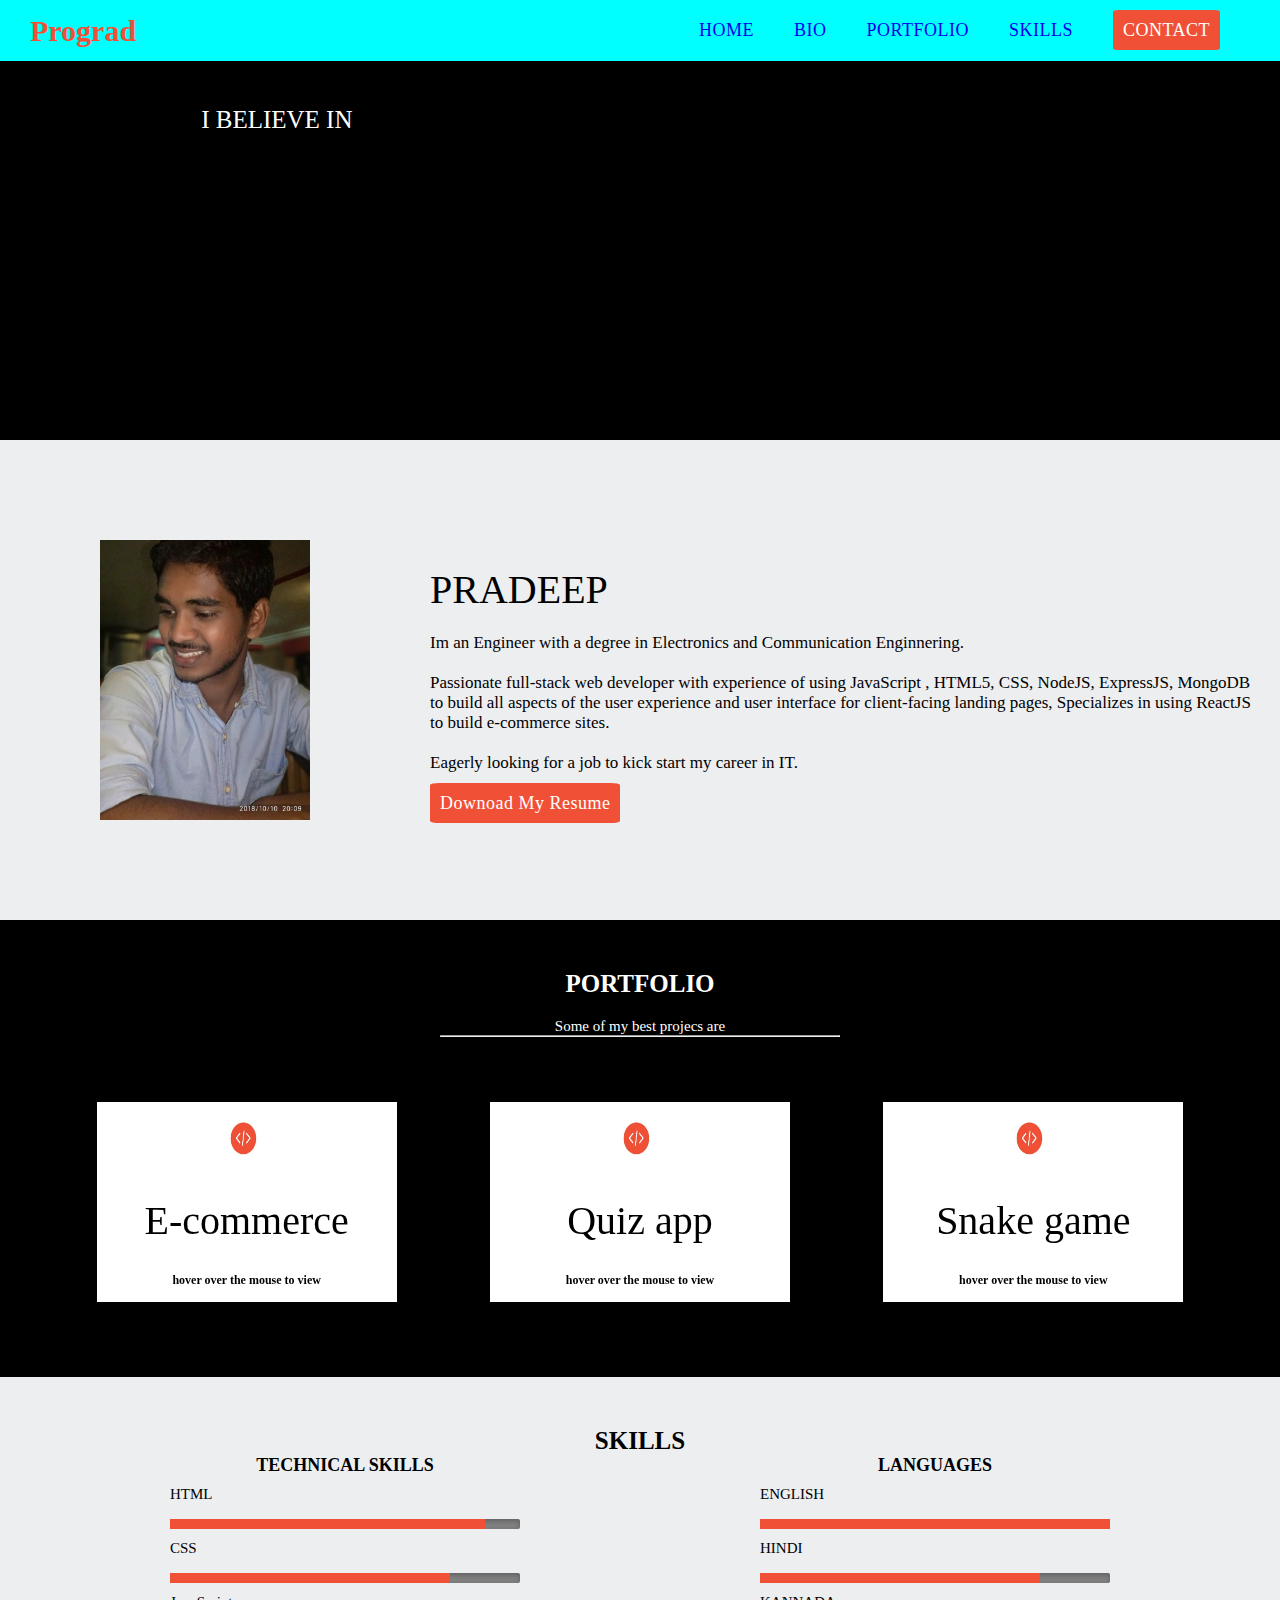
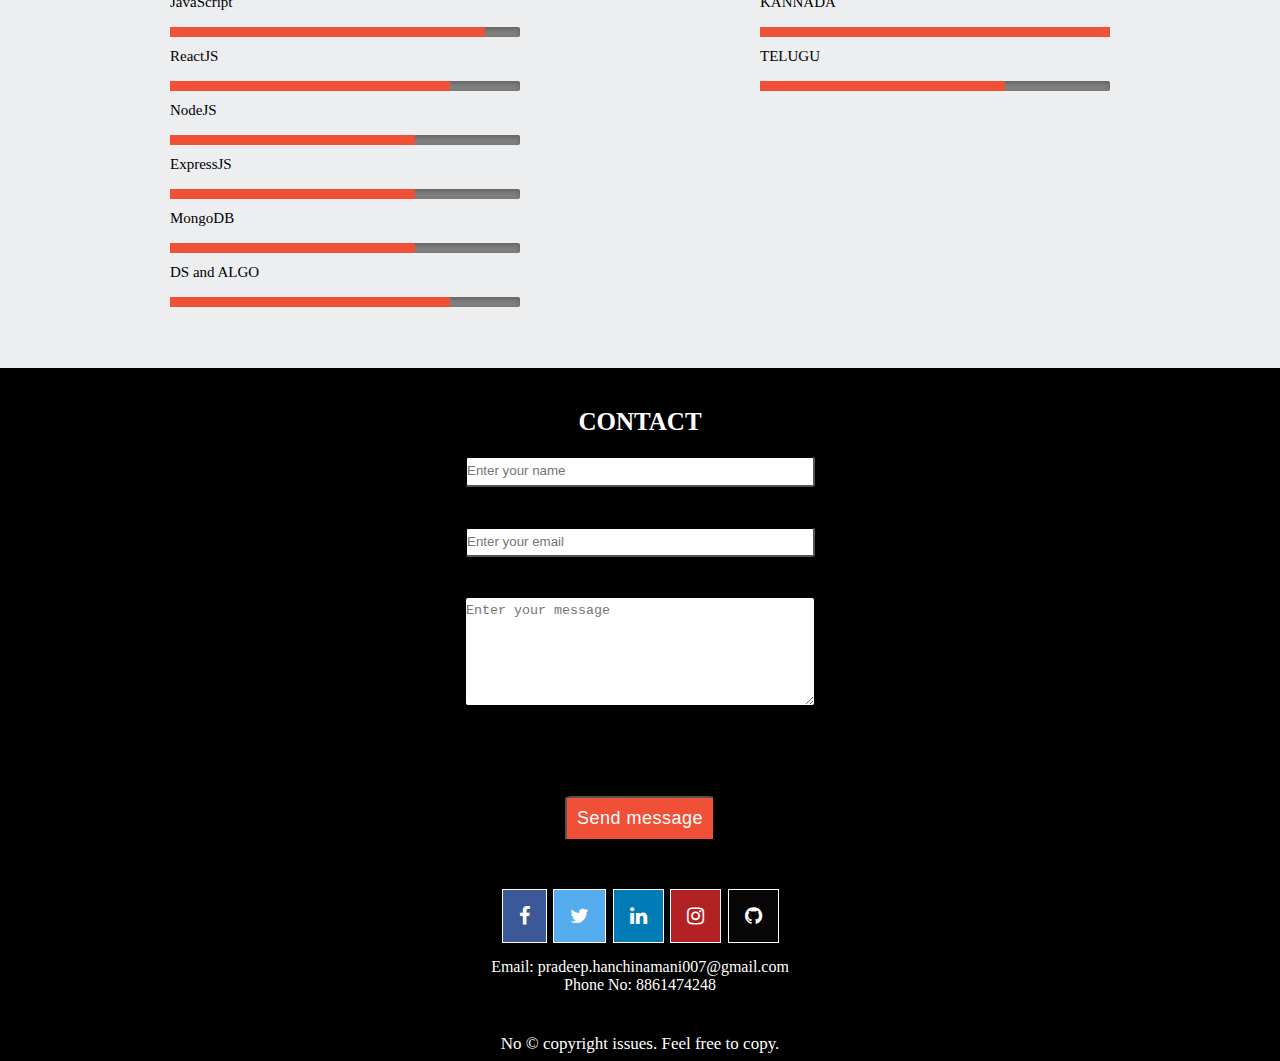
<file: index.html>
<!DOCTYPE html>
<html lang="en">

<head>
    <meta charset="UTF-8" />
    <meta name="viewport" content="width=device-width, initial-scale=1.0" />
    <title>pradeep</title>
    <link rel="stylesheet" href="pradeestyle.css" />
    <link rel="stylesheet" href="https://cdnjs.cloudflare.com/ajax/libs/font-awesome/4.7.0/css/font-awesome.min.css">

</head>

<body>
    <nav class='navbar'>
        <ul>
            <li class="logo-text">Prograd</li>
            <li>
                <ul>
                    <li><a href="#home" class="nav-link">HOME</a></li>
                    <li><a href="#bio" class="nav-link">BIO</a></li>
                    <li><a href="#portfolio" class="nav-link">PORTFOLIO</a></li>
                    <li><a href="#skills" class="nav-link ">SKILLS</a></li>
                    <li><a href="#contact" class="nav-link link-button">CONTACT</a></li>
                </ul>
            </li>
        </ul>
    </nav>
    <header id="home">
        <div>
            <p>I BELIEVE IN</p>
            <h1>LEARN(); PRACTICE();</h1><h1>IMPLEMENT();</h1>
        </div>
    </header>
    <section id="bio">
        <img src="profilepic.jpg" alt="photo" />
        <article>
            <h2>PRADEEP</h2>
            <p>
                Im an Engineer with a degree in Electronics and
                Communication Enginnering.
                <span class="break"></span>
                Passionate full-stack web developer with experience of using JavaScript ,
                HTML5, CSS, NodeJS, ExpressJS, MongoDB to build all aspects of the user experience and user interface for
                client-facing landing pages, Specializes in using ReactJS to build e-commerce
                sites.
                <span class="break"></span>
                Eagerly looking for a job to kick start my career in IT.
            </p>
            <a href="https://drive.google.com/file/d/1t1R54ZGWfoKReX-uDPOGFIlV2vT5Vin1/view?usp=sharing"
                class="link-button">Downoad My Resume</a>
        </article>
    </section>
    <section id="portfolio">
        <h3>PORTFOLIO</h3>
        <span>Some of my best projecs are</span>
        <hr />
        <div id='article'>
            <article>
                <div class="flip-card">
                    <div class="flip-card-inner">
                      <div class="flip-card-front">
                        <img src="logo.jpeg" alt="Avatar" alt="icon" width="40" height="52">
                        <h2>E-commerce</h2>
                        <h4 style='font-size: 1.2em'>hover over the mouse to view </h4>
                      </div>
                      <div class="flip-card-back">
                        <h4>This project aims to build a e-commerce website</h4> 
                        <p>Customers can buy their products and pay their amount via stripe</p>
                      </div>
                    </div>
                  </div>
            </article>
            <article>
                <div class="flip-card">
                    <div class="flip-card-inner">
                      <div class="flip-card-front">
                        <img src="logo.jpeg" alt="Avatar" alt="icon" width="40" height="52">
                        <h2>Quiz app</h2>
                        <h4 style='font-size: 1.2em'>hover over the mouse to view </h4>  
                    </div>
                      <div class="flip-card-back">
                        <h4>yet to update</h4> 
                        <p>comming soon..</p>
                      </div>
                    </div>
                  </div>
            </article>
            <article>
                <div class="flip-card">
                    <div class="flip-card-inner">
                      <div class="flip-card-front">
                        <img src="logo.jpeg" alt="Avatar" alt="icon" width="40" height="52">
                        <h2>Snake game</h2>
                        <h4 style='font-size: 1.2em'>hover over the mouse to view </h4>  
                    </div>
                      <div class="flip-card-back">
                        <h4>This project aims to build a Snake game.</h4> 
                        <p>When snake eats food the scores increases. When sanke touches wall or it's head intesects with it's body the snake dies</p>
                      </div>
                    </div>
                  </div>
            </article>
        </div>
    </section>
    <section id="skills">
        <h3>SKILLS</h3>
        <div id="skills-container1">
            <div>
                <h4>TECHNICAL SKILLS</h4>
                <div>
                    <ul>
                        <li>HTML</li>
                        <li><progress id="HTML" value="90" max="100">100%</progress></li>
                        <li>CSS</li>
                        <li><progress id="CSS" value="80" max="100">70%</progress></li>
                        <li>JavaScript</li>
                        <li><progress id="python" value="90" max="100">90%</progress></li>
                        <li>ReactJS</li>
                        <li><progress id="python" value="80" max="100">80%</progress></li>
                        <li>NodeJS</li>
                        <li><progress id="python" value="70" max="100">90%</progress></li>
                        <li>ExpressJS</li>
                        <li><progress id="python" value="70" max="100">90%</progress></li>
                        <li>MongoDB</li>
                        <li><progress id="python" value="70" max="100">90%</progress></li>
                        <li>DS and ALGO</li>
                        <li><progress id="python" value="80" max="100">90%</progress></li>
                    </ul>
                </div>
            </div>
            <div id=skills-container2">
                <h4>LANGUAGES</h4>

                <div>
                    <ul>
                        <li>ENGLISH</li>
                        <li>
                            <progress id="ENGLISH" value="100" max="100">100%</progress>
                        </li>
                        <li>HINDI</li>
                        <li>
                            <progress id="HINDI" value="80" max="100">100%</progress>
                        </li>
                        <li>KANNADA</li>
                        <li><progress id="TAMIL" value="100" max="100">100%</progress></li>
                        <li>TELUGU</li>
                        <li><progress id="TAMIL" value="70" max="100">100%</progress></li>
                    </ul>
                </div>
            </div>
    </section>
    <footer id="contact">
        <h3>CONTACT</h3>
        <form name='contact' action="POST" data-netlify='true'>
            <input class="input" type="text" name="name" placeholder="Enter your name" />
            <input class="input" type="text" name="email" placeholder="Enter your email" />
            <textarea placeholder="Enter your message" class="input" name="message" rows="4" cols="50"></textarea>
            <div class='input'><div data-netlify-recaptcha="true"></div></div> 
            <input type="button" class="link-button" value="Send message" />
        </form>
        <div id='social'>
            <a href="https://www.facebook.com/pradeep.hanchinamani.3" style="font-size:20px" class="fa fa-facebook"></a>
            <a href="https://twitter.com/PradeepHanchin4" style="font-size:20px" class="fa fa-twitter"></a>
            <a href="https://www.linkedin.com/in/pradeep-hanchinamani-8969351a4/" style="font-size:20px" class="fa fa-linkedin"></a>
            <a href="https://www.instagram.com/pradeep_h17/" style="font-size:20px" class="fa fa-instagram"></a>
            <a href='https://github.com/pradeep177' class="fa fa-github" style="font-size:20px"></a>
        </div>
        <div style='font-size:medium; padding-top:10px'>Email: pradeep.hanchinamani007@gmail.com</div>
        <div style='font-size:medium'>Phone No: 8861474248</div>
        <p style='padding-top:40px; margin-bottom:-53px'> No &copy; copyright issues. Feel free to copy.<p></p>
    </footer>
</body>

</html>
</file>
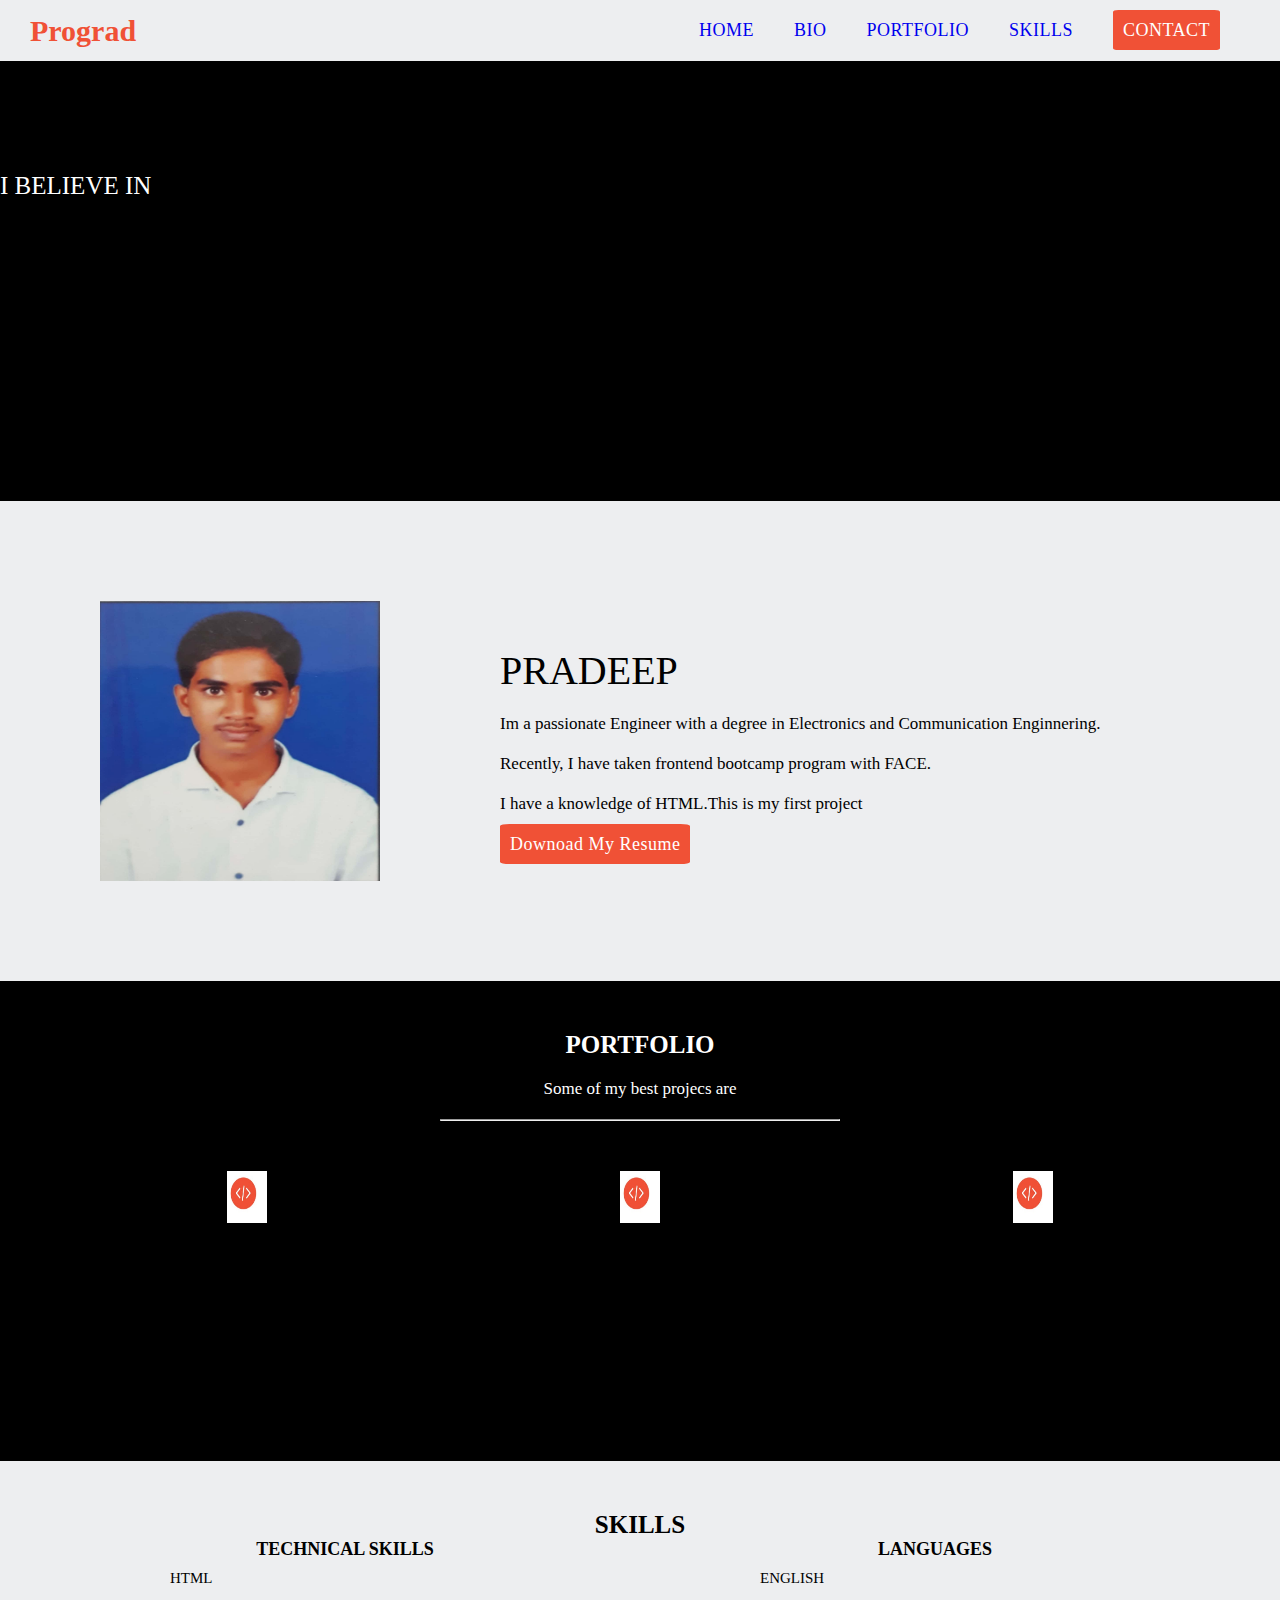
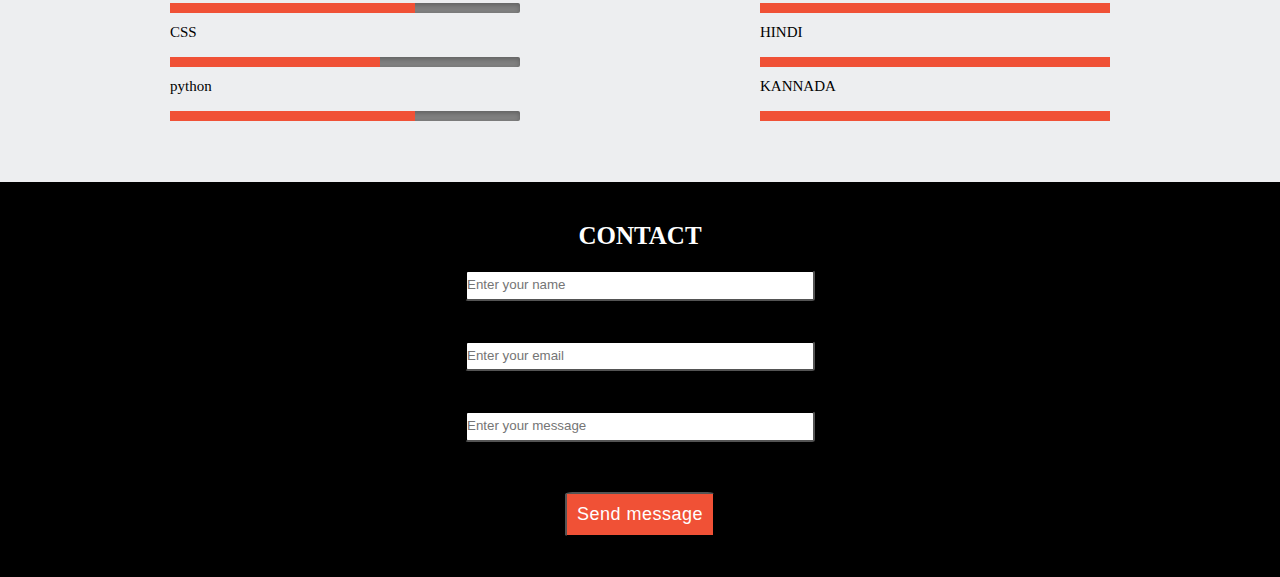
<file: pradeep-profile.html>
<!DOCTYPE html>
<html lang="en">

<head>
    <meta charset="UTF-8" />
    <meta name="viewport" content="width=device-width, initial-scale=1.0" />
    <title>pradeep</title>
    <link rel="stylesheet" href="pradeestyle.css" />
</head>

<body>
    <nav>
        <ul>
            <li class="logo-text">Prograd</li>
            <li>
                <ul>
                    <li><a href="#home" class="nav-link">HOME</a></li>
                    <li><a href="#bio" class="nav-link">BIO</a></li>

                    <li><a href="#portfolio" class="nav-link">PORTFOLIO</a></li>
                    <li><a href="#skills" class="nav-link">SKILLS</a></li>
                    <li><a href="#contact" class="nav-link link-button">CONTACT</a></li>
                </ul>
            </li>
        </ul>
    </nav>
    <header id="home">
        <div>
            <p>I BELIEVE IN</p>
            <h1>LEARN(); PRACTICE(); IMPLEMENT();</h1>
        </div>
    </header>
    <section id="bio">
        <img src="pradeep pic.jpg" alt="photo" />
        <article>
            <h2>PRADEEP</h2>
            <p>
                Im a passionate Engineer with a degree in Electronics and
                Communication Enginnering.
                <span class="break"></span>
                Recently, I have taken frontend bootcamp program with FACE.
                <span class="break"></span>
                I have a knowledge of HTML.This is my first project
            </p>
            <a href="https://drive.google.com/file/d/1D0GhumCF_8OxDO1vskKFT5R5WPGxMHd3/view?usp=sharing"
                class="link-button">Downoad My Resume</a>
        </article>
    </section>
    <section id="portfolio">
        <h3>PORTFOLIO</h3>
        <p>Some of my best projecs are</p>
        <hr />
        <div>
            <article>
                <img src="logo.jpeg" alt="icon" width="40" height="52" />
                <h4>PERSONAL BLOG</h4>
                <p>A blog where I pen my own thoughts on programming</p>
            </article>
            <article>
                <img src="logo.jpeg" alt="icon" width="40" height="52" />
                <h4>TIC TAC TOE</h4>
                <p>Complete Tic Tac Toe game along with GUI</p>
            </article>
            <article>
                <img src="logo.jpeg" alt="icon" width="40" height="52" />
                <h4>TIME TABLE GENERATOR</h4>
                <p>A web app for automatic timetable generation</p>
            </article>
        </div>
    </section>
    <section id="skills">
        <h3>SKILLS</h3>
        <div id="skills-container1">
            <div>
                <h4>TECHNICAL SKILLS</h4>
                <div>
                    <ul>
                        <li>HTML</li>
                        <li><progress id="HTML" value="70" max="100">70%</progress></li>
                        <li>CSS</li>
                        <li><progress id="CSS" value="60" max="100">70%</progress></li>
                        <li>python</li>
                        <li><progress id="python" value="70" max="100">70%</progress></li>
                    </ul>
                </div>
            </div>
            <div id=skills-container2">
                <h4>LANGUAGES</h4>

                <div>
                    <ul>
                        <li>ENGLISH</li>
                        <li>
                            <progress id="ENGLISH" value="100" max="100">100%</progress>
                        </li>
                        <li>HINDI</li>
                        <li>
                            <progress id="HINDI" value="100" max="100">100%</progress>
                        </li>
                        <li>KANNADA</li>
                        <li><progress id="TAMIL" value="100" max="100">100%</progress></li>
                    </ul>
                </div>
            </div>
    </section>
    <footer id="contact">
        <h3>CONTACT</h3>
        <form action="">
            <input class="input" type="text" placeholder="Enter your name" />
            <input class="input" type="text" placeholder="Enter your email" />
            <input class="input" type="text" placeholder="Enter your message" />
            <input type="button" class="link-button" value="Send message" />
        </form>
    </footer>
</body>

</html>
</file>
<file: pradeestyle.css>
@import url('https://fonts.googleapis.com/css2?family=Nunito+Sans:wght@200;400;700;800&display=swap');
@import url('https://fonts.googleapis.com/css?family=Montserrat');

body {
	background-color: #111;
}
* {
    padding: 0;
    margin: 0;
    box-sizing: border-box;
}

body {
    /* font-family: 'Nunito Sans', sans-serif; */
    font-size: 10px;
    background: #EDEEF0;
}

.navbar {
    overflow: hidden;
    background:cyan;
    position: fixed;
    top: 0;
    width: 100%;
  }

nav ul {
    display: flex;
    justify-content: space-between;
    align-items: center;
    list-style: none;
    padding: 10px;
}

nav ul li {
    margin: 0 20px;
}

.logo-text {
    font-size: 3em;
    font-weight: 700;
    color: #F05136;
}

.nav-link {
    text-decoration: none;
    text-emphasis: center;
    cursor: pointer;
    font-weight: 100;
    letter-spacing: 0.5px;
    font-size: 1.8em;
}

.nav-link:hover {
    color: #F05136;
}

#home {
    background: black;
    color: white;
    height: 440px;
    display: flex;
    justify-content: center;
    align-items: center;

}

header div p {
    font-size: 2.5em;
    font-weight: 200;
}

h1,

h3,
h4 {
    font-weight: 700;
}

h2 {
    font-weight: 500;
}

h1 {
    font-size: 5em;
}

h2 {
    font-size: 4em;
}

h3 {
    font-size: 2.5em;
}

h4 {
    font-size: 1.8em;
}

.link-button {

    text-decoration: none;
    text-emphasis: center;
    background: #F05136;
    cursor: pointer;
    font-weight: 100;
    letter-spacing: 0.5px;
    color: white;
    font-size: 1.8em;
    padding: 10px;
    border-radius: 5%;
    border-color: black;

}

@media only screen and (max-width: 718px) {

    .link-button{font-size: 1.0em;}

}
@media only screen and (max-width: 480px) {
    .link-button{font-size: 1.0em;}

    nav ul {
        display: flex;
    justify-content: space-around;
    align-items: center;
    list-style: none;
    padding-right: 50px;
    font-size: 4px;
    }

    h1 {
        background-image: url(https://media.giphy.com/media/26BROrSHlmyzzHf3i/giphy.gif);
        background-size: cover;
        color: transparent;
        -moz-background-clip: text;
        -webkit-background-clip: text;
        background-clip: text;
        text-transform: uppercase;
        font-size: 30px;
        line-height: 1;
        margin: 10px 0;
    }

    #bio {
        display: flex;
        flex-direction: column-reverse;
    }

    #portfolio div {
        display: flex;
        flex-wrap: wrap;
        justify-content: space-around;
        margin: 10px 0;
    }

    #skills-container1 {
        display: flex;
        flex-flow: wrap;
        font-size: 9px;
    }

}


.link-button:hover {
    color: white;
}

#bio {
    display: flex;
    align-items: center;
}

#bio article * {
    margin: 20px;
}

.break {
    display: block;
}

#bio img {
    width: 280px;
    height: 280px;
    margin: 100px;
}

hr {
    width: 400px;
}

p {
    font-size: 1.7em;
}


#portfolio {
    /* background: url(./assets/background-portfolio.jpg); */
    background-color: black;
    color: white;
}

#portfolio,
#skills {
    display: flex;
    flex-direction: column;
    align-items: center;
    padding: 50px;
}

#portfolio div {
    display: flex;
    justify-content: space-around;
    margin: 10px 0;
    width: 100%;
}

#portfolio h3,
p,
hr {
    margin-bottom: 20px;
}

#portfolio div article {
    color: black;
    height: 250px;
    width: 300px;
    display: flex;
    flex-direction: column;
    align-items: center;
    justify-content: space-around;
    text-align: center;
    border-radius: 10px;
}

#portfolio div article p {
    padding: 0 5px;
}

#skills-container1 {
    display: flex;
    justify-content: space-around;
    width: 100%;
}

#skills-container2 {
    display: flex;
    justify-content: space-around;
    width: 100%;
}

#skills-container1 div {
    display: flex;
    flex-direction: column;
    align-items: center;
}

#skills-container2 div {
    display: flex;
    flex-direction: column;
    align-items: center;
}

#skills ul {
    list-style: none;
}

#skills ul li {
    margin: 10px 0;
}


progress[value] {
    width: 350px;
    height: 10px;
    -webkit-appearance: none;
}

progress[value]::-webkit-progress-bar {
    background-color: grey;
    border-radius: 2px;
    box-shadow: 0 2px 5px rgba(0, 0, 0, 0.25) inset;
}

::-webkit-progress-value {
    background-color: #F05136;
}

#skills ul {
    font-size: 1.5em;

}

#contact {
    background-color: black;
    color: white;
    display: flex;
    flex-direction: column;
    align-items: center;
    padding: 40px 0;

}

#contact form input:last-child {
    margin-top: 30px;
}


#contact form {
    display: flex;
    flex-direction: column;
    align-items: center;
}

.input {
    line-height: 2em;
    width: 350px;
    border-radius: 3px;
    border-color: black;
    margin: 20px 0;
}


/* flipcard */
.flip-card {
    background-color: transparent;
    perspective: 1000px;
   
  }
  
  .flip-card-inner {
    position: relative;
    width: 100%;
    height: 100%;
    text-align: center;
    transition: transform 0.6s;
    transform-style: preserve-3d;
    box-shadow: 0 4px 8px 0 rgba(0,0,0,0.2);
    color: black;
    height: 200px;
    width: 200px;
  }
  
  .flip-card:hover .flip-card-inner {
    transform: rotateY(180deg);
  }
  
  .flip-card-front, .flip-card-back {
    position: absolute;
    width: 100%;
    height: 100%;
    -webkit-backface-visibility: hidden;
    backface-visibility: hidden;
  }
  
  .flip-card-front {
    background-color: white;
    color: black;
    display: flex;
    flex-direction: column;
    align-items: center;
  }
  
  .flip-card-back {
    background-color: darkgreen;
    color: white;
    transform: rotateY(180deg);
    display: grid;
    flex-direction: column;
  }


h1 {
	background-image: url(https://media.giphy.com/media/26BROrSHlmyzzHf3i/giphy.gif);
	background-size: cover;
	color: transparent;
	-moz-background-clip: text;
    -webkit-background-clip: text;
    background-clip: text;
	text-transform: uppercase;
	font-size: 80px;
	line-height: 1;
	margin: 10px 0;
}

@media only screen and (max-width: 480px){
    h1 {
        font-size: 36px;
    }
}

span {
    font-size: 15px;
}

/* social */
#social{
    padding-top: 43px;
}
.fa {
    padding: 16px;
    font-size: 20px;
    text-align: center;
    text-decoration: none;
    margin: 5px 2px;
    border: 1px solid white;
    display: unset;
  }
  
  .fa:hover {
      opacity: 0.7;
  }
  
  .fa-facebook {
    background: #3B5998;
    color: white;
  }
  
  .fa-twitter {
    background: #55ACEE;
    color: white;
  }
  
  .fa-github {
    background: #080606;
    color: white;
  }
  
  .fa-linkedin {
    background: #007bb5;
    color: white;
  }
  
  
  .fa-instagram {
    background: rgb(179, 34, 34);
    color:white;
  }
</file>
